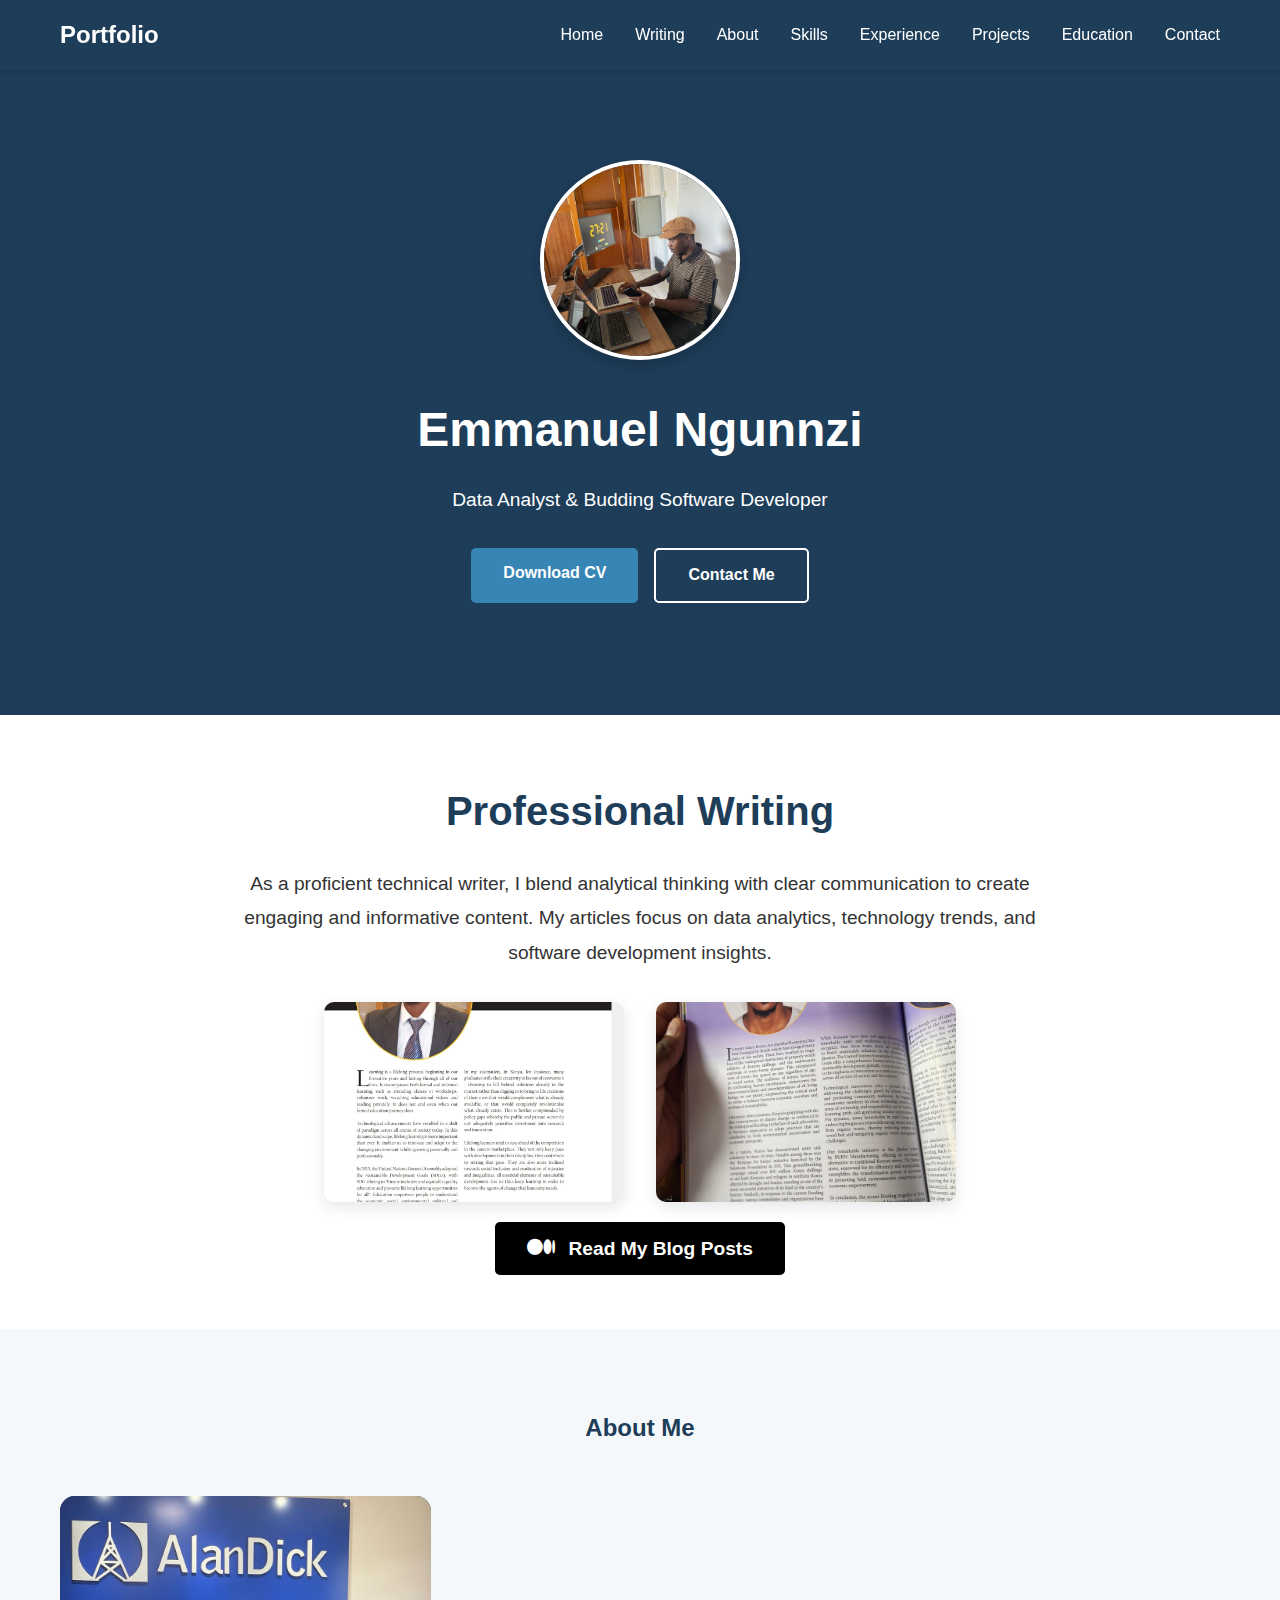
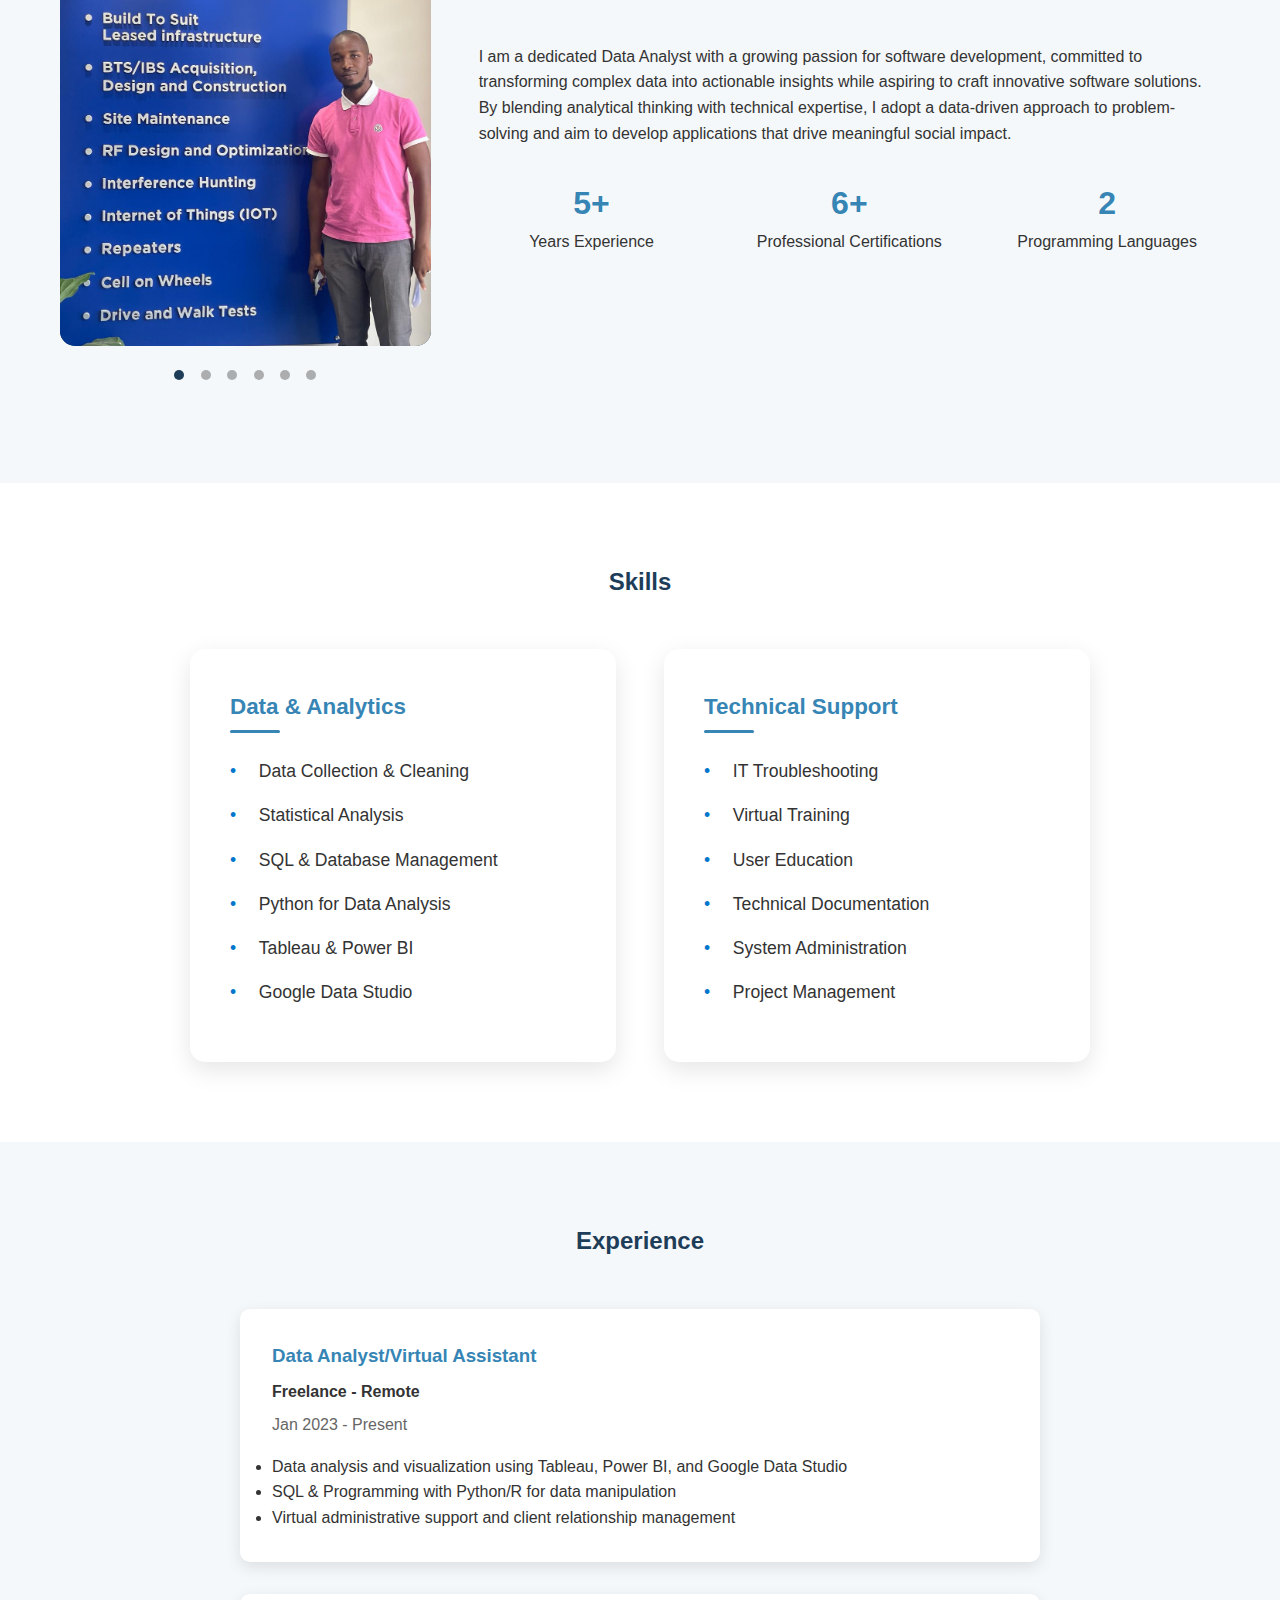
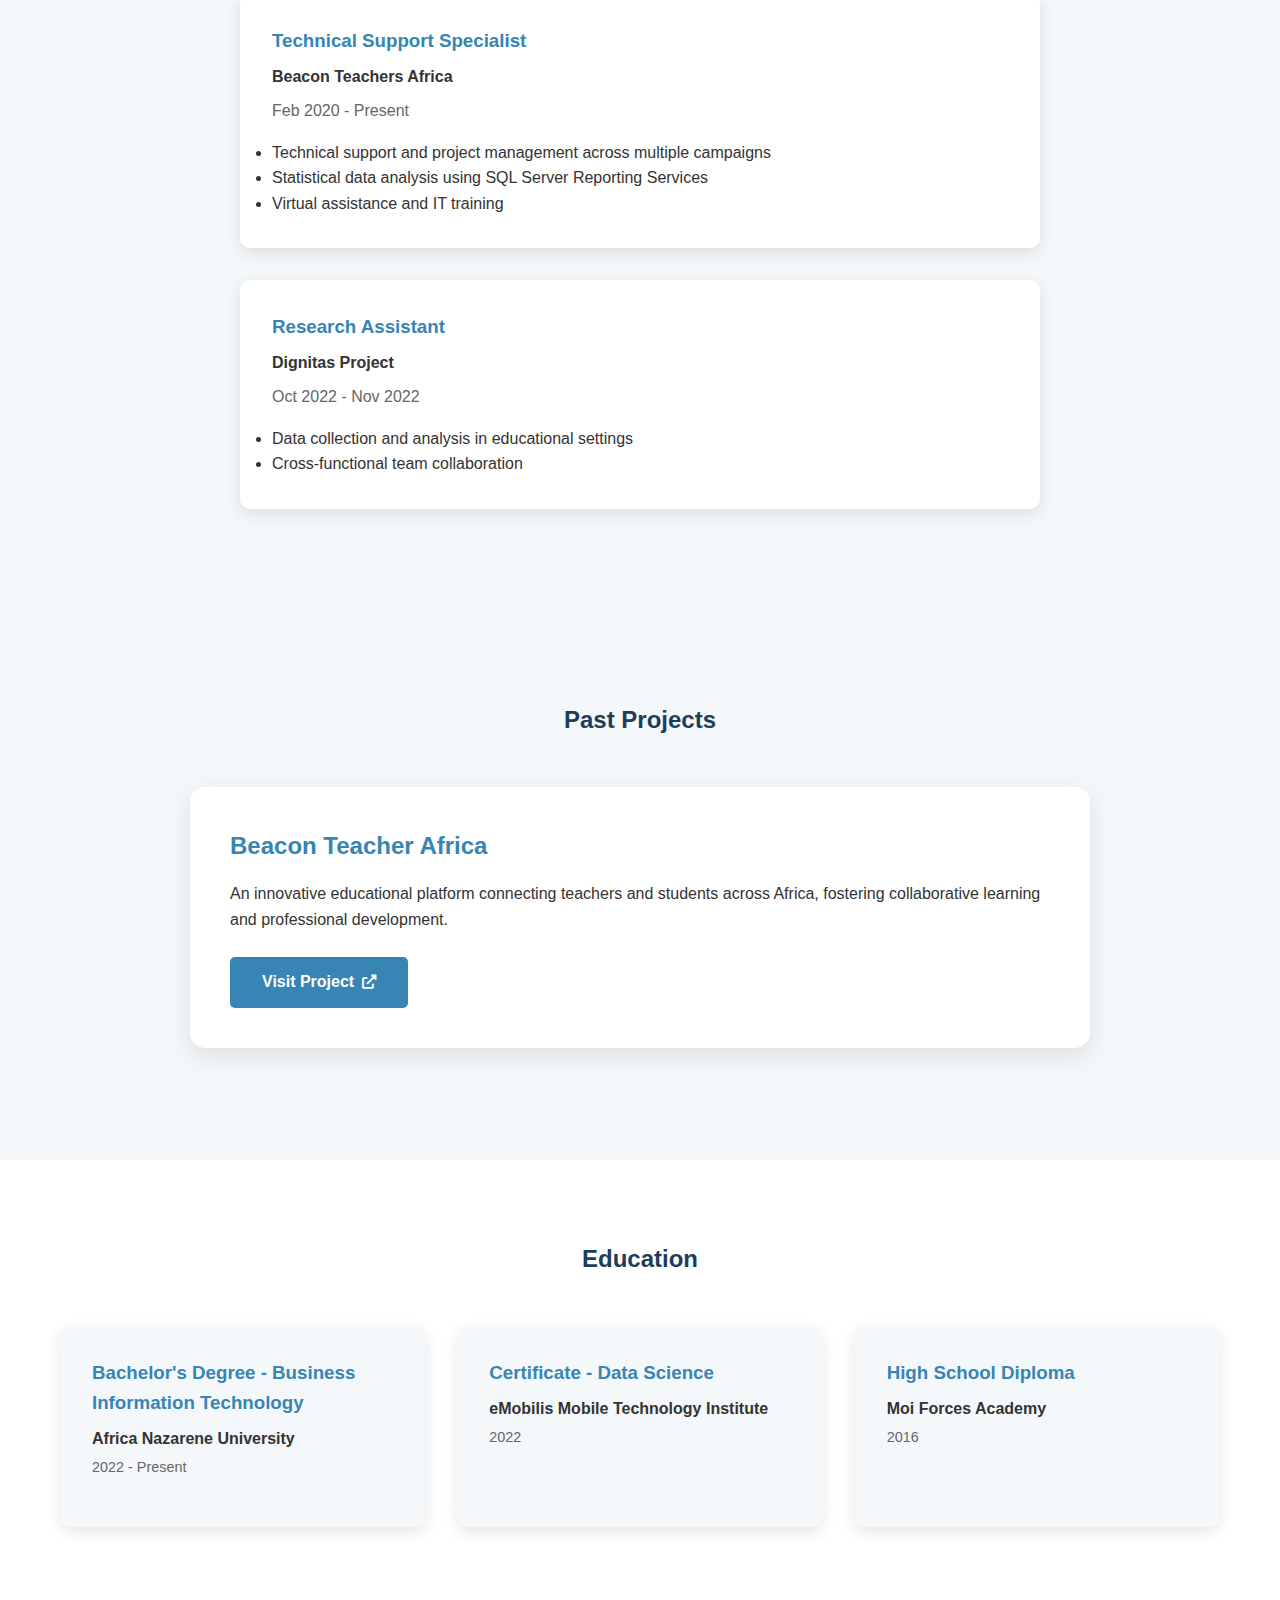
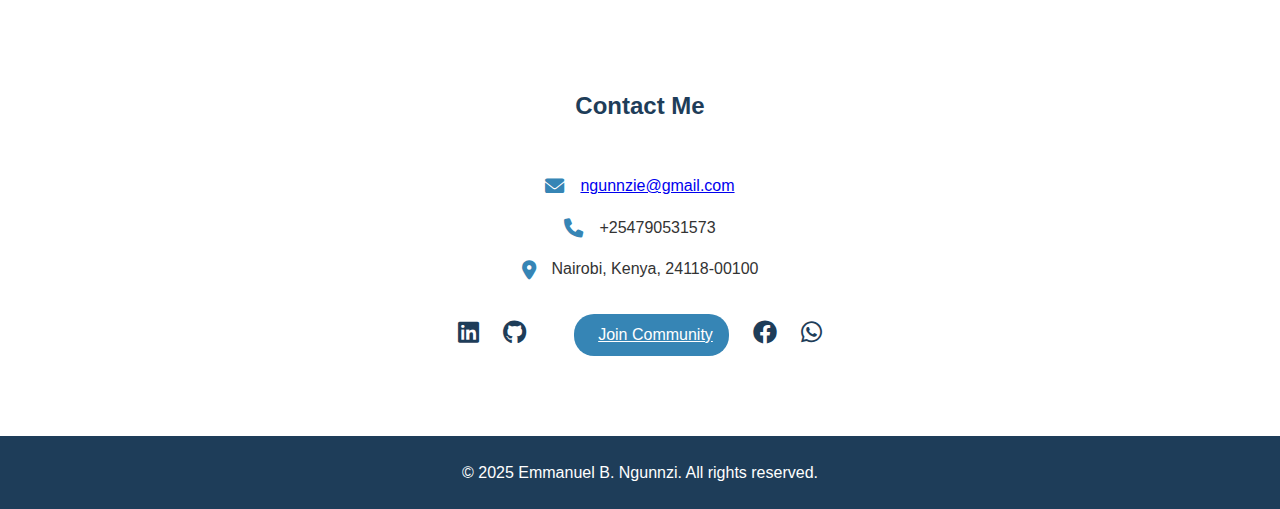
<file: index.html>
<!-- Portfolio Website for Emmanuel B. Ngunnzi -->
<!DOCTYPE html>
<html lang="en">
<head>
    <!-- Meta tags for character encoding and responsive viewport -->
    <meta charset="UTF-8">
    <meta name="viewport" content="width=device-width, initial-scale=1.0">
    <meta name="description" content="Emmanuel Ngunnzi - Data Analyst & Budding Software Developer. Portfolio showcasing data analysis projects, software development work, and professional experience.">
    <meta name="keywords" content="Data Analyst, Software Developer, Portfolio, Data Analysis, Python, SQL, Web Development">
    <meta name="author" content="Emmanuel Ngunnzi">
    <meta name="robots" content="index, follow">
    <meta property="og:title" content="Emmanuel Ngunnzi - Data Analyst & Software Developer Portfolio">
    <meta property="og:description" content="Portfolio showcasing data analysis projects, software development work, and professional experience.">
    <meta property="og:type" content="website">
    <meta property="og:url" content="https://emmanuelngunnzi.com">
    <link rel="canonical" href="https://emmanuelngunnzi.com">
    <title>Emmanuel Ngunnzi | Data Analyst & Software Developer Portfolio</title>
    <!-- Stylesheets: Custom CSS and Font Awesome icons -->
    <link rel="stylesheet" href="assets/css/style.css">
    <link rel="stylesheet" href="https://cdnjs.cloudflare.com/ajax/libs/font-awesome/6.0.0/css/all.min.css">
</head>
<body>
    <!-- Navigation Bar -->
    <nav>
        <div class="container">
            <div class="logo">Portfolio</div>
            <!-- Main Navigation Links -->
            <ul class="nav-links">
                <li><a href="#home">Home</a></li>
                <li><a href="#writing">Writing</a></li>
                <li><a href="#about">About</a></li>
                <li><a href="#skills">Skills</a></li>
                <li><a href="#experience">Experience</a></li>
                <li><a href="#projects">Projects</a></li>
                <li><a href="#education">Education</a></li>
                <li><a href="#contact">Contact</a></li>
            </ul>
        </div>
    </nav>

    <!-- Hero Section: Main landing area -->
    <section id="home" class="hero">
        <div class="container">
            <div class="hero-content">
                <div class="hero-image">
                    <img src="assets/images/profile-hero.jpg" alt="Emmanuel B. Ngunnzi">
                </div>
                <h1>Emmanuel Ngunnzi</h1>
                <p>Data Analyst & Budding Software Developer</p>

                <div class="cta-buttons">
                    <a href="https://drive.google.com/file/d/1i2bQ6aR97OSS57kEiDLzmLyTmx2nPZw5/view?usp=sharing" class="btn primary" target="_blank">Download CV</a>
                    <a href="#contact" class="btn secondary">Contact Me</a>
                </div>
            </div>
        </div>
    </section>

    <!-- Writing Section: Blog posts and articles -->
    <section id="writing" class="writing">
        <div class="container">
            <div class="writing-content">
                <div class="writing-text">
                    <h2>Professional Writing</h2>
                    <p>As a proficient technical writer, I blend analytical thinking with clear communication to create engaging and informative content. My articles focus on data analytics, technology trends, and software development insights.</p>
                    <div class="blog-previews">
                        <div class="blog-card">
                            <div class="blog-image">
                                <img src="assets/images/blog1.jpg" alt="Blog 1">
                            </div>
                        </div>
                        <div class="blog-card">
                            <div class="blog-image">
                                <img src="assets/images/blog2.jpg" alt="Blog 2">
                            </div>
                        </div>
                    </div>
                    <div class="writing-cta">
                        <a href="https://medium.com/@EmmanuelNgunnzi" class="btn primary" target="_blank">
                            <i class="fab fa-medium"></i> Read My Blog Posts
                        </a>
                    </div>
                </div>
            </div>
        </div>
    </section>

    <!-- About Section: Professional background and stats -->
    <section id="about" class="about">
        <div class="container">
            <h2>About Me</h2>
            <div class="about-content">
                <div class="about-image">
                    <div class="slideshow-container">
                        <div class="slide fade">
                            <img src="assets/images/profile1.jpg" alt="Professional headshot at AlanDick">
                        </div>
                        <div class="slide fade">
                            <img src="assets/images/environment.jpg" alt="Environmental Impact">
                        </div>
                        <div class="slide fade">
                            <img src="assets/images/profile3.jpg" alt="Speaking at UNESCO event">
                        </div>
                        <div class="slide fade">
                            <img src="assets/images/profile4.jpg" alt="Presentation">
                        </div>
                        <div class="slide fade">
                            <img src="assets/images/WhatsApp Image 2025-04-03 at 22.56.48.jpeg" alt="Project discussion">
                        </div>
                        <div class="slide fade">
                            <img src="assets/images/WhatsApp Image 2025-04-03 at 22.56.48 (1).jpeg" alt="Team collaboration">
                        </div>
                        <a class="prev" onclick="changeSlide(-1)">❮</a>
                        <a class="next" onclick="changeSlide(1)">❯</a>
                    </div>
                    <div class="dots-container">
                        <span class="dot" onclick="currentSlide(1)"></span>
                        <span class="dot" onclick="currentSlide(2)"></span>
                        <span class="dot" onclick="currentSlide(3)"></span>
                        <span class="dot" onclick="currentSlide(4)"></span>
                        <span class="dot" onclick="currentSlide(5)"></span>
                        <span class="dot" onclick="currentSlide(6)"></span>
                    </div>
                </div>
                <div class="about-text">
                    <p>I am a dedicated Data Analyst with a growing passion for software development, committed to transforming complex data into actionable insights while aspiring to craft innovative software solutions. By blending analytical thinking with technical expertise, I adopt a data-driven approach to problem-solving and aim to develop applications that drive meaningful social impact.</p>
                    <div class="stats">
                        <div class="stat-item">
                            <h3>5+</h3>
                            <p>Years Experience</p>
                        </div>
                        <div class="stat-item">
                            <h3>6+</h3>
                            <p>Professional Certifications</p>
                        </div>
                        <div class="stat-item">
                            <h3>2</h3>
                            <p>Programming Languages</p>
                        </div>
                    </div>
                </div>
            </div>
        </div>
    </section>

    <!-- Skills Section: Technical and professional competencies -->
    <section id="skills" class="skills">
        <div class="container">
            <h2>Skills</h2>
            <div class="skills-grid">
                <div class="skill-category">
                    <h3>Data & Analytics</h3>
                    <ul>
                        <li>Data Collection & Cleaning</li>
                        <li>Statistical Analysis</li>
                        <li>SQL & Database Management</li>
                        <li>Python for Data Analysis</li>
                        <li>Tableau & Power BI</li>
                        <li>Google Data Studio</li>
                    </ul>
                </div>
                <div class="skill-category">
                    <h3>Technical Support</h3>
                    <ul>
                        <li>IT Troubleshooting</li>
                        <li>Virtual Training</li>
                        <li>User Education</li>
                        <li>Technical Documentation</li>
                        <li>System Administration</li>
                        <li>Project Management</li>
                    </ul>
                </div>

            </div>
        </div>
    </section>

    <!-- Experience Section: Work history and achievements -->
    <section id="experience" class="experience">
        <div class="container">
            <h2>Experience</h2>
            <div class="timeline">
                <div class="timeline-item">
                    <div class="timeline-content">
                        <h3>Data Analyst/Virtual Assistant</h3>
                        <p class="company">Freelance - Remote</p>
                        <p class="date">Jan 2023 - Present</p>
                        <ul>
                            <li>Data analysis and visualization using Tableau, Power BI, and Google Data Studio</li>
                            <li>SQL & Programming with Python/R for data manipulation</li>
                            <li>Virtual administrative support and client relationship management</li>
                        </ul>
                    </div>
                </div>
                <div class="timeline-item">
                    <div class="timeline-content">
                        <h3>Technical Support Specialist</h3>
                        <p class="company">Beacon Teachers Africa</p>
                        <p class="date">Feb 2020 - Present</p>
                        <ul>
                            <li>Technical support and project management across multiple campaigns</li>
                            <li>Statistical data analysis using SQL Server Reporting Services</li>
                            <li>Virtual assistance and IT training</li>
                        </ul>
                    </div>
                </div>
                <div class="timeline-item">
                    <div class="timeline-content">
                        <h3>Research Assistant</h3>
                        <p class="company">Dignitas Project</p>
                        <p class="date">Oct 2022 - Nov 2022</p>
                        <ul>
                            <li>Data collection and analysis in educational settings</li>
                            <li>Cross-functional team collaboration</li>
                        </ul>
                    </div>
                </div>
            </div>
        </div>
    </section>



    <!-- Projects Section: Portfolio of completed work -->
    <section id="projects" class="projects">
        <div class="container">
            <h2>Past Projects</h2>
            <div class="projects-grid">
                <div class="project-item">
                    <h3>Beacon Teacher Africa</h3>
                    <p class="project-description">An innovative educational platform connecting teachers and students across Africa, fostering collaborative learning and professional development.</p>
                    <div class="project-links">
                        <a href="https://beaconteacherafrica.org/" class="btn primary" target="_blank">Visit Project <i class="fas fa-external-link-alt"></i></a>
                    </div>
                </div>
            </div>
        </div>
    </section>

    <!-- Education Section: Academic background -->
    <section id="education" class="education">
        <div class="container">
            <h2>Education</h2>
            <div class="education-grid">
                <div class="education-item">
                    <h3>Bachelor's Degree - Business Information Technology</h3>
                    <p class="edu-org">Africa Nazarene University</p>
                    <p class="edu-date">2022 - Present</p>
                </div>
                <div class="education-item">
                    <h3>Certificate - Data Science</h3>
                    <p class="edu-org">eMobilis Mobile Technology Institute</p>
                    <p class="edu-date">2022</p>
                </div>
                <div class="education-item">
                    <h3>High School Diploma</h3>
                    <p class="edu-org">Moi Forces Academy</p>
                    <p class="edu-date">2016</p>

                </div>
            </div>
        </div>
    </section>

    <!-- Contact Section: Contact information and social links -->
    <section id="contact" class="contact">
        <div class="container">
            <h2>Contact Me</h2>
            <div class="contact-content">
                <div class="contact-info">
                    <div class="contact-item">
                        <i class="fas fa-envelope"></i>
                        <p><a href="mailto:ngunnzie@gmail.com">ngunnzie@gmail.com</a></p>
                    </div>
                    <div class="contact-item">
                        <i class="fas fa-phone"></i>
                        <p>+254790531573</p>
                    </div>
                    <div class="contact-item">
                        <i class="fas fa-map-marker-alt"></i>
                        <p>Nairobi, Kenya, 24118-00100</p>
                    </div>
                </div>
                <div class="social-links">
                    <a href="https://www.linkedin.com/in/emmanuel-ngunnzi-aa8a6b188/" class="social-link" target="_blank"><i class="fab fa-linkedin"></i></a>
                    <a href="https://github.com/254Manuell" class="social-link" target="_blank"><i class="fab fa-github"></i></a>
                    <a href="https://x.com/Bandmanuell" class="social-link" target="_blank"><i class="fab fa-x-twitter"></i></a>
                    <a href="https://x.com/i/communities/1901894209356902845" class="social-link community-link" target="_blank"><i class="fab fa-x-twitter"></i> Join Community</a>
                    <a href="https://web.facebook.com/homeworkassistant.global/" class="social-link" target="_blank"><i class="fab fa-facebook"></i></a>
                    <a href="https://wa.me/254790531573" class="social-link" target="_blank"><i class="fab fa-whatsapp"></i></a>
                </div>
            </div>
        </div>
    </section>

    <footer>
        <div class="container">
            <p>&copy; 2025 Emmanuel B. Ngunnzi. All rights reserved.</p>
        </div>
    </footer>

    <!-- JavaScript for Image Slideshow -->
    <script>
        // Initialize slideshow variables
        let slideIndex = 1;
        let slideInterval;
        showSlides(slideIndex);

        // Function to change slides manually
        function changeSlide(n) {
            clearInterval(slideInterval);
            showSlides(slideIndex += n);
            startSlideshow();
        }

        // Function to show a specific slide
        function currentSlide(n) {
            clearInterval(slideInterval);
            showSlides(slideIndex = n);
            startSlideshow();
        }

        // Function to display slides and update navigation dots
        function showSlides(n) {
            let slides = document.getElementsByClassName("slide");
            let dots = document.getElementsByClassName("dot");

            // Handle edge cases for slide index
            if (n > slides.length) { slideIndex = 1 }
            if (n < 1) { slideIndex = slides.length }

            // First remove active class from all slides
            for (let i = 0; i < slides.length; i++) {
                slides[i].style.display = "none";
                slides[i].classList.remove("active");
                dots[i].className = dots[i].className.replace(" active", "");
            }

            // Then add active class to current slide with a small delay for transition
            slides[slideIndex - 1].style.display = "block";
            setTimeout(() => {
                slides[slideIndex - 1].classList.add("active");
            }, 10);
            dots[slideIndex - 1].className += " active";
        }

        // Function to start automatic slideshow with 6-second interval
        function startSlideshow() {
            slideInterval = setInterval(() => changeSlide(1), 6000);
        }

        // Pause slideshow on hover
        document.querySelector('.slideshow-container').addEventListener('mouseenter', () => {
            clearInterval(slideInterval);
        });

        document.querySelector('.slideshow-container').addEventListener('mouseleave', () => {
            startSlideshow();
        });

        // Start the slideshow
        startSlideshow();
    </script>
</body>
</html>
</file>
<file: assets/css/style.css>
/* Base styles */
:root {
    --primary-color: #1e3d59;
    --secondary-color: #3685b5;
    --accent-color: #0077cc;
    --text-color: #333;
    --light-bg: #f5f8fa;
    --white: #ffffff;
}

* {
    margin: 0;
    padding: 0;
    box-sizing: border-box;
}

html {
    scroll-behavior: smooth;
}

body {
    font-family: 'Segoe UI', Tahoma, Geneva, Verdana, sans-serif;
    line-height: 1.6;
    color: var(--text-color);
}

/* Container for content centering and responsive padding */
.container {
    max-width: 1200px;
    margin: 0 auto;
    padding: 0 20px;
}

/* Navigation */
nav {
    background-color: var(--primary-color);
    position: fixed;
    width: 100%;
    top: 0;
    z-index: 1000;
    box-shadow: 0 2px 5px rgba(0,0,0,0.1);
}

nav .container {
    display: flex;
    justify-content: space-between;
    align-items: center;
    padding: 1rem 20px;
}

.logo {
    color: var(--white);
    font-size: 1.5rem;
    font-weight: bold;
}

.nav-links {
    display: flex;
    list-style: none;
    gap: 2rem;
}

.nav-links a {
    color: var(--white);
    text-decoration: none;
    font-weight: 500;
    transition: color 0.3s;
}

.nav-links a:hover {
    color: var(--secondary-color);
}

/* Hero Section */
.hero {
    background-color: var(--primary-color);
    color: var(--white);
    padding: 8rem 0 5rem;
    text-align: center;
}

.hero-content {
    text-align: center;
    max-width: 800px;
    margin: 0 auto;
    padding: 2rem;
}

.hero-image {
    width: 200px;
    height: 200px;
    margin: 0 auto 2rem;
    border-radius: 50%;
    overflow: hidden;
    border: 4px solid var(--white);
    box-shadow: 0 5px 15px rgba(0,0,0,0.2);
}

.hero-image img {
    width: 100%;
    height: 100%;
    object-fit: cover;
    transition: transform 0.3s ease;
}

.hero-image:hover img {
    transform: scale(1.1);
}

.hero-content h1 {
    font-size: 3rem;
    margin-bottom: 1rem;
}

.hero-content p {
    font-size: 1.2rem;
    margin-bottom: 2rem;
}

.cta-buttons {
    display: flex;
    justify-content: center;
    gap: 1rem;
}

.btn {
    padding: 0.8rem 2rem;
    border-radius: 5px;
    text-decoration: none;
    font-weight: bold;
    transition: transform 0.3s;
}

.btn:hover {
    transform: translateY(-2px);
}

.primary {
    background-color: var(--secondary-color);
    color: var(--white);
}

.secondary {
    background-color: transparent;
    color: var(--white);
    border: 2px solid var(--white);
}

/* Writing Section */
.writing {
    padding: 4rem 0;
    background: linear-gradient(to right, var(--primary-color-light), var(--secondary-color-light));
    color: var(--text-color);
}

.writing-content {
    max-width: 800px;
    margin: 0 auto;
    text-align: center;
}

.writing-text h2 {
    font-size: 2.5rem;
    margin-bottom: 1.5rem;
    color: var(--primary-color);
}

.writing-text p {
    font-size: 1.2rem;
    line-height: 1.8;
    margin-bottom: 2rem;
}

.blog-previews {
    display: flex;
    justify-content: center;
    gap: 2rem;
    margin: 2rem 0;
}

.blog-card {
    width: 300px;
    background: var(--white);
    border-radius: 10px;
    overflow: hidden;
    box-shadow: 0 5px 15px rgba(0,0,0,0.1);
    transition: transform 0.3s ease;
}

.blog-card:hover {
    transform: translateY(-5px);
    box-shadow: 0 8px 25px rgba(0,0,0,0.2);
}

.blog-image {
    width: 100%;
    height: 200px;
    overflow: hidden;
}

.blog-image img {
    width: 100%;
    height: 100%;
    object-fit: cover;
    transition: transform 0.3s ease;
}

.blog-card:hover .blog-image img {
    transform: scale(1.1);
}

.blog-card h3 {
    padding: 1rem;
    margin: 0;
    color: var(--text-color);
    font-size: 1.1rem;
}

.writing-cta {
    margin-top: 2rem;
}

.writing-cta .btn {
    font-size: 1.2rem;
    padding: 1rem 2rem;
    background-color: #000;
    border-color: #000;
    color: #fff;
}

.writing-cta .btn:hover {
    background-color: #333;
    border-color: #333;
}

.writing-cta .btn i {
    margin-right: 0.5rem;
    font-size: 1.4rem;
}

/* About Section */
.about {
    padding: 5rem 0;
    background-color: var(--light-bg);
}

.about h2 {
    text-align: center;
    color: var(--primary-color);
    margin-bottom: 3rem;
}

/* About section layout with image and text columns */
.about-content {
    display: grid;
    grid-template-columns: 1fr 2fr;  /* 1/3 for image, 2/3 for text */
    gap: 3rem;
    align-items: center;
}

/* Profile image styling */
.about-image > img {
    width: 100%;
    border-radius: 10px;
    box-shadow: 0 5px 15px rgba(0,0,0,0.1);  /* Subtle shadow */
    margin-bottom: 1.5rem;
    transition: all 0.3s ease;  /* Smooth hover effect */
    object-fit: cover;         /* Maintain aspect ratio */
    height: 400px;
}

.about-image > img:hover {
    transform: scale(1.02);
    box-shadow: 0 8px 25px rgba(0,0,0,0.2);
}

/* Slideshow container with rounded corners */
.slideshow-container {
    position: relative;
    margin: auto;
    border-radius: 15px;
    overflow: hidden;          /* Hide overflow for rounded corners */
    margin-bottom: 1rem;
    height: 450px;
}

/* Individual slide styling with fade transition */
.slide {
    position: absolute;
    opacity: 0;              /* Hidden by default */
    width: 100%;
    transition: opacity 0.8s ease-in-out;  /* Smooth fade effect */
    display: none;
}

.slide.active {
    opacity: 1;
    display: block;
}

/* Slide image styling */
.slide img {
    width: 100%;
    height: 450px;
    object-fit: cover;         /* Maintain aspect ratio */
    border-radius: 10px;
    transform: scale(1);
    transition: transform 0.5s ease;
}

.slide:hover img {
    transform: scale(1.02);
}

.prev, .next {
    cursor: pointer;
    position: absolute;
    top: 50%;
    transform: translateY(-50%);
    padding: 1rem;
    color: white;
    font-weight: bold;
    font-size: 1.5rem;
    background: rgba(0, 0, 0, 0.4);
    border-radius: 50%;
    width: 50px;
    height: 50px;
    display: flex;
    align-items: center;
    justify-content: center;
    user-select: none;
    transition: all 0.3s ease;
    opacity: 0;
}

.slideshow-container:hover .prev,
.slideshow-container:hover .next {
    opacity: 1;
}

.next {
    right: 0;
}

.prev:hover, .next:hover {
    background: rgba(0, 0, 0, 0.8);
}

.dots-container {
    text-align: center;
    margin: 1rem 0;
}

.dot {
    cursor: pointer;
    height: 10px;
    width: 10px;
    margin: 0 6px;
    background-color: rgba(0, 0, 0, 0.3);
    border-radius: 50%;
    display: inline-block;
    transition: all 0.3s ease;
    border: 2px solid transparent;
}

.dot:hover {
    transform: scale(1.2);
    background-color: var(--primary-color);
}

.active, .dot:hover {
    background-color: var(--primary-color);
}

.fade {
    animation-name: fade;
    animation-duration: 1s;
}

@keyframes fade {
    from {opacity: .4}
    to {opacity: 1}
}

.stats {
    display: grid;
    grid-template-columns: repeat(3, 1fr);
    gap: 2rem;
    margin-top: 2rem;
}

.stat-item {
    text-align: center;
}

.stat-item h3 {
    color: var(--secondary-color);
    font-size: 2rem;
}

/* Skills Section */
.skills {
    padding: 5rem 0;
}

.skills h2 {
    text-align: center;
    color: var(--primary-color);
    margin-bottom: 3rem;
}

.skills-grid {
    display: grid;
    grid-template-columns: repeat(2, 1fr);
    gap: 3rem;
    max-width: 900px;
    margin: 0 auto;
}

.skill-category {
    background-color: var(--white);
    padding: 2.5rem;
    border-radius: 15px;
    box-shadow: 0 8px 25px rgba(0,0,0,0.1);
    transition: transform 0.3s ease, box-shadow 0.3s ease;
}

.skill-category:hover {
    transform: translateY(-5px);
    box-shadow: 0 12px 30px rgba(0,0,0,0.15);
}

.skill-category h3 {
    color: var(--secondary-color);
    margin-bottom: 1.5rem;
    font-size: 1.4rem;
    position: relative;
    padding-bottom: 0.5rem;
}

.skill-category h3::after {
    content: '';
    position: absolute;
    bottom: 0;
    left: 0;
    width: 50px;
    height: 3px;
    background-color: var(--secondary-color);
    border-radius: 2px;
}

.skill-category ul {
    list-style: none;
}

.skill-category li {
    margin-bottom: 1rem;
    padding-left: 1.8rem;
    position: relative;
    font-size: 1.1rem;
    color: var(--text-color);
}

.skill-category li::before {
    content: "•";
    color: var(--accent-color);
    position: absolute;
    left: 0;
}

/* Experience Section */
.experience {
    padding: 5rem 0;
    background-color: var(--light-bg);
}

.experience h2 {
    text-align: center;
    color: var(--primary-color);
    margin-bottom: 3rem;
}

.timeline {
    max-width: 800px;
    margin: 0 auto;
}

.timeline-item {
    background-color: var(--white);
    padding: 2rem;
    border-radius: 10px;
    margin-bottom: 2rem;
    box-shadow: 0 5px 15px rgba(0,0,0,0.1);
}

.timeline-content h3 {
    color: var(--secondary-color);
    margin-bottom: 0.5rem;
}

.company {
    font-weight: bold;
    margin-bottom: 0.5rem;
}

.date {
    color: #666;
    margin-bottom: 1rem;
}

/* Projects Section */
/* Projects section styling */
.projects {
    padding: 5rem 0;
    background-color: var(--light-bg);  /* Light background for contrast */
}

.projects h2 {
    text-align: center;
    color: var(--primary-color);
    margin-bottom: 3rem;
}

/* Projects grid container with centered layout */
.projects-grid {
    max-width: 900px;
    margin: 0 auto;
}

/* Individual project card styling */
.project-item {
    background-color: var(--white);
    padding: 2.5rem;
    border-radius: 15px;
    box-shadow: 0 8px 25px rgba(0,0,0,0.1);  /* Elevated card effect */
    transition: transform 0.3s ease, box-shadow 0.3s ease;  /* Smooth hover animations */
    margin-bottom: 2rem;
}

/* Hover effect for project cards - slight lift and enhanced shadow */
.project-item:hover {
    transform: translateY(-5px);          /* Lift effect */
    box-shadow: 0 12px 30px rgba(0,0,0,0.15);  /* Enhanced shadow */
}

/* Project title styling */
.project-item h3 {
    color: var(--secondary-color);  /* Accent color for titles */
    margin-bottom: 1rem;
    font-size: 1.5rem;
}

/* Project description text styling */
.project-description {
    color: var(--text-color);
    margin-bottom: 1.5rem;
    line-height: 1.6;  /* Improved readability */
}

.project-links {
    display: flex;
    gap: 1rem;
}

.project-links .btn {
    display: inline-flex;
    align-items: center;
    gap: 0.5rem;
}

.project-links .btn i {
    font-size: 0.9rem;
}

/* Education Section */
.education {
    padding: 5rem 0;
}

.education h2 {
    text-align: center;
    color: var(--primary-color);
    margin-bottom: 3rem;
}

.education-grid {
    display: grid;
    grid-template-columns: repeat(3, 1fr);
    gap: 2rem;
}

.education-item {
    background-color: var(--light-bg);
    padding: 2rem;
    border-radius: 10px;
    box-shadow: 0 5px 15px rgba(0,0,0,0.1);
    transition: transform 0.3s ease;
}

.education-item:hover {
    transform: translateY(-5px);
}

.education-item h3 {
    color: var(--secondary-color);
    margin-bottom: 0.5rem;
}

.edu-org {
    font-weight: bold;
    margin-bottom: 0.25rem;
}

.edu-date {
    color: #666;
    margin-bottom: 1rem;
    font-size: 0.9rem;
}

/* Contact Section */
.contact {
    padding: 5rem 0;
}

.contact h2 {
    text-align: center;
    color: var(--primary-color);
    margin-bottom: 3rem;
}

.contact-content {
    max-width: 600px;
    margin: 0 auto;
    text-align: center;
}

.contact-info {
    margin-bottom: 2rem;
}

.contact-item {
    display: flex;
    align-items: center;
    justify-content: center;
    gap: 1rem;
    margin-bottom: 1rem;
}

.contact-item i {
    color: var(--secondary-color);
    font-size: 1.2rem;
}

.social-links {
    display: flex;
    justify-content: center;
    gap: 1.5rem;
}

.social-link {
    color: var(--primary-color);
    font-size: 1.5rem;
    transition: color 0.3s;
}

.social-link:hover {
    color: var(--secondary-color);
}

/* Special styling for community link button */
.community-link {
    background-color: var(--secondary-color);
    color: var(--white);
    padding: 0.5rem 1rem;
    border-radius: 20px;
    font-size: 1rem;
    display: inline-flex;
    align-items: center;      /* Center icon with text */
    gap: 0.5rem;             /* Space between icon and text */
    transition: all 0.3s ease;  /* Smooth hover effect */
}

.community-link:hover {
    background-color: var(--primary-color);
    color: var(--white);
    transform: translateY(-2px);
}

/* Footer */
footer {
    background-color: var(--primary-color);
    color: var(--white);
    text-align: center;
    padding: 1.5rem 0;
}

/* Responsive Design */
@media (max-width: 768px) {
    .nav-links {
        display: none;
    }

    .blog-previews {
        flex-direction: column;
        align-items: center;
    }

    .blog-card {
        width: 100%;
        max-width: 400px;
    }

    .awards-grid,
    .education-grid {
        grid-template-columns: 1fr;
    }

    .image-grid {
        grid-template-columns: 1fr;
    }

    .image-grid img {
        height: 250px;
    }

    .about-content {
        grid-template-columns: 1fr;
    }

    .skills-grid {
        grid-template-columns: 1fr;
    }

    .hero-content h1 {
        font-size: 2rem;
    }

    .cta-buttons {
        flex-direction: column;
        align-items: center;
    }

    .btn {
        width: 100%;
        max-width: 300px;
        text-align: center;
    }
}

@media (max-width: 480px) {
    .stats {
        grid-template-columns: 1fr;
    }

    .contact-item {
        flex-direction: column;
    }
}
</file>
